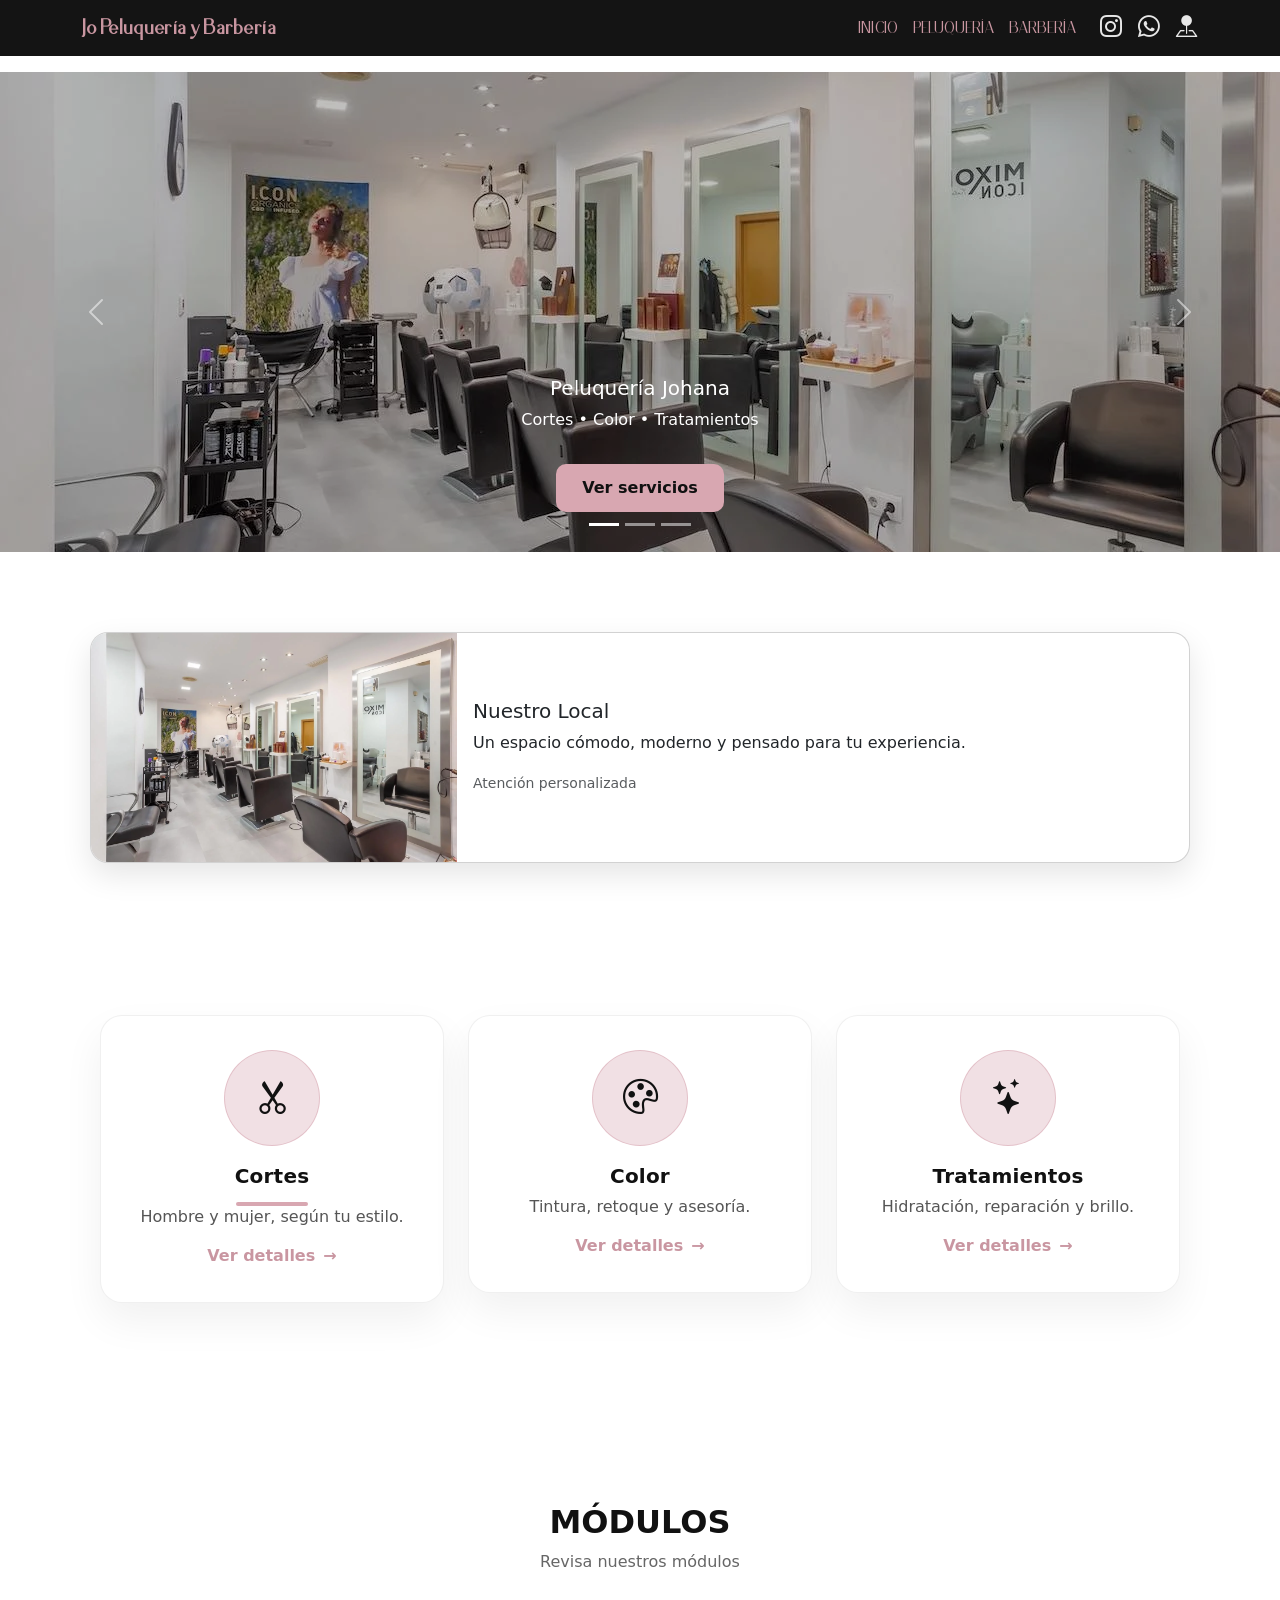
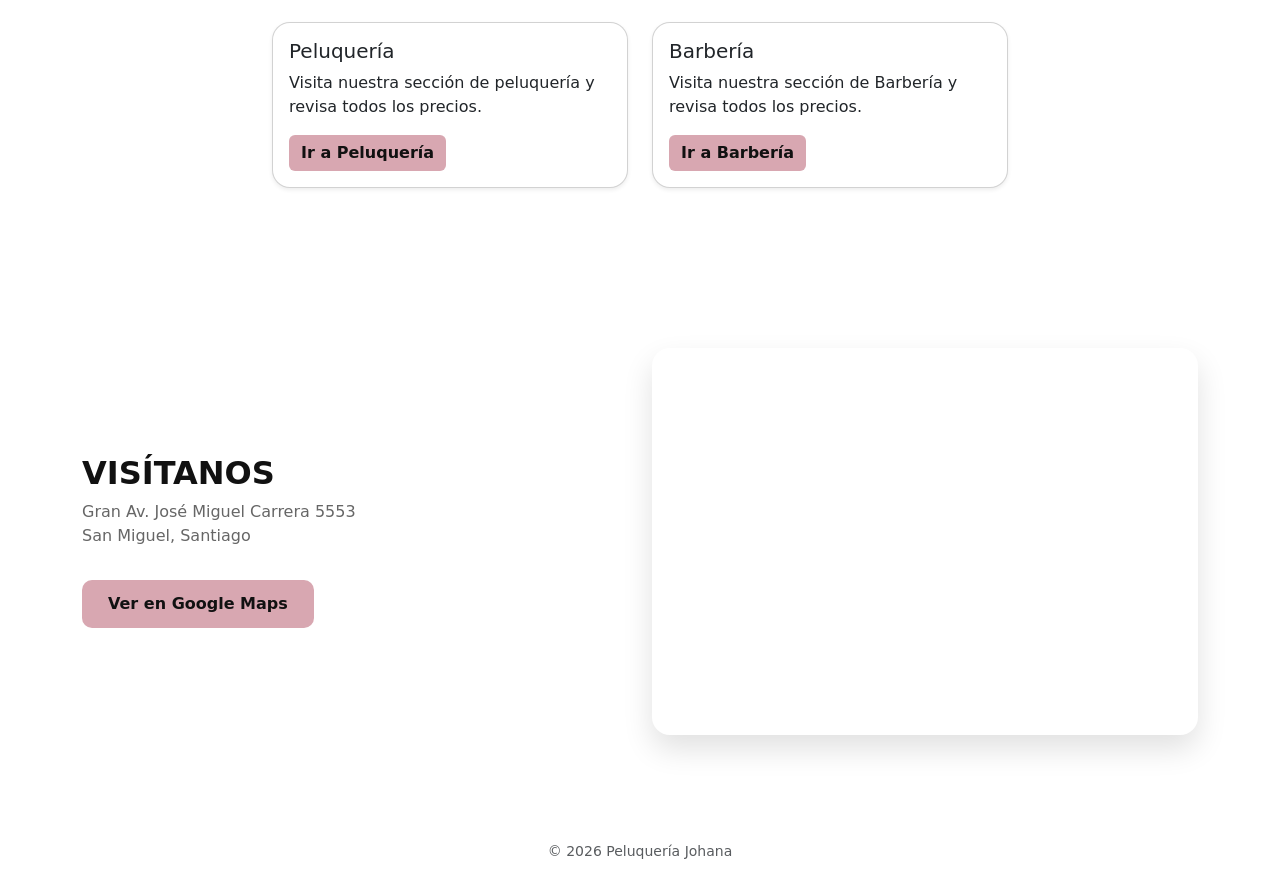
<file: index.html>
<!doctype html>
<html lang="es">
<head>
  <meta charset="utf-8" />
  <meta name="viewport" content="width=device-width, initial-scale=1" />
  <title>Peluquería Johana</title>

  <!-- Bootstrap -->
  <link href="https://cdn.jsdelivr.net/npm/bootstrap@5.3.2/dist/css/bootstrap.min.css" rel="stylesheet">

  <!-- Bootstrap Icons -->
  <link rel="stylesheet" href="https://cdn.jsdelivr.net/npm/bootstrap-icons@1.11.1/font/bootstrap-icons.css">

  <!-- Tu CSS -->
  <link rel="stylesheet" href="style.css">
</head>

<body id="top" class="page-index">


<!-- NAVBAR (estilo Agency) -->
<nav class="navbar navbar-expand-lg navbar-dark fixed-top nav-agency">
  <div class="container">
    <!-- EDITA: Nombre/Logo -->
    <a class="navbar-brand brand" href="#top">Jo  Peluquería y Barbería</a>

    <button class="navbar-toggler" type="button" data-bs-toggle="collapse" data-bs-target="#menu">
      <span class="navbar-toggler-icon"></span>
    </button>

    <div class="collapse navbar-collapse" id="menu">
      <ul class="navbar-nav ms-auto text-uppercase">
        <a class="nav-link" href="index.html">Inicio</a>
        <a class="nav-link" href="peluqueria.html">Peluquería</a>
        <a class="nav-link" href="barberia.html">Barbería</a>
      </ul>

      <!-- Iconos (opcional) -->
      <div class="d-flex gap-3 ms-lg-3 mt-3 mt-lg-0">
        <a class="nav-icon" href="https://instagram.com/tuusuario" target="_blank" aria-label="Instagram">
          <i class="bi bi-instagram"></i>
        </a>
        <a class="nav-icon" href="https://wa.me/56957284234?text=Hola%20quiero%20agendar%20una%20hora" target="_blank" aria-label="WhatsApp">
          <i class="bi bi-whatsapp"></i>
        </a>
        <a class="nav-icon" href="https://www.google.com/maps/search/?api=1&query=GranAv.+JoseMiguelCarrera5553+Santiago" target="_blank" aria-label="Ubicación">
          <i class="bi bi-pin-map-fill"></i>
        </a>
      </div>
    </div>
  </div>
</nav>

<!-- HERO -->
<header class="hero-agency">

  <div id="carouselExampleCaptions" class="carousel slide" data-bs-ride="carousel">

    <div class="carousel-indicators">
      <button type="button" data-bs-target="#carouselExampleCaptions" data-bs-slide-to="0" class="active"></button>
      <button type="button" data-bs-target="#carouselExampleCaptions" data-bs-slide-to="1"></button>
      <button type="button" data-bs-target="#carouselExampleCaptions" data-bs-slide-to="2"></button>
    </div>

    <div class="carousel-inner">

      <!-- SLIDE 1 -->
      <div class="carousel-item active">
        <img src="images/local.webp" class="d-block w-100" alt="Peluquería">
        <div class="carousel-caption">
          <h5>Peluquería Johana</h5>
          <p>Cortes • Color • Tratamientos</p>

          <!-- BOTÓN -->
          <a href="#servicios" class="btn btn-cta mt-3">
            Ver servicios
          </a>
        </div>
      </div>

      <!-- SLIDE 2 -->
      <div class="carousel-item">
        <img src= "images/peluqueria_cabello.jpeg", class="d-block w-100" alt="Corte">
        <div class="carousel-caption">
          <h5>Cortes profesionales</h5>
          <p>Clásicos y modernos</p>

          <!-- BOTÓN -->
          <a href="#precios" class="btn btn-cta mt-3">
            Ver precios
          </a>
        </div>
      </div>

      <!-- SLIDE 3 -->
      <div class="carousel-item">
        <img src="images/barber.avif" class="d-block w-100" alt="Barbería">
        <div class="carousel-caption">
          <h5>Barbería</h5>
          <p>Fade • Barba • Perfilado</p>

          <!-- BOTÓN -->
          <a href="https://wa.me/56957284234?text=Hola%20quiero%20agendar%20una%20hora" class="btn btn-cta mt-3">
            Reservar hora
          </a>
        </div>
      </div>

    </div>

    <button class="carousel-control-prev" type="button" data-bs-target="#carouselExampleCaptions" data-bs-slide="prev">
      <span class="carousel-control-prev-icon"></span>
    </button>

    <button class="carousel-control-next" type="button" data-bs-target="#carouselExampleCaptions" data-bs-slide="next">
      <span class="carousel-control-next-icon"></span>
    </button>

  </div>
</header>

<section class="section">
  <div class="container">

    <div class="card mx-auto mb-4 pelu-card">
      <div class="row g-0 align-items-center">
        <div class="col-md-4">
          <img src="images/local.webp"
               class="img-fluid rounded-start"
               alt="Local">
        </div>

        <div class="col-md-8">
          <div class="card-body">
            <h5 class="card-title">Nuestro Local</h5>
            <p class="card-text">
              Un espacio cómodo, moderno y pensado para tu experiencia.
            </p>
            <p class="card-text">
              <small class="text-body-secondary">
                Atención personalizada
              </small>
            </p>
          </div>
        </div>
      </div>
    </div>

  </div>
</section>




<div class="services-wrapper mx-auto">
  <div class="row g-4 mt-4">
    <div class="col-md-4">
      <div class="service-card">
        <div class="icon-circle">
          <i class="bi bi-scissors"></i>
        </div>

        <h5 class="service-title">Cortes</h5>
        <div class="title-line"></div>
        <p class="service-desc">Hombre y mujer, según tu estilo.</p>

        <a href="#modulos" class="service-link">Ver detalles <span>→</span></a>
      </div>
    </div>

    <div class="col-md-4">
      <div class="service-card">
        <div class="icon-circle">
          <i class="bi bi-palette"></i>
        </div>

        <h5 class="service-title">Color</h5>
        <p class="service-desc">Tintura, retoque y asesoría.</p>

        <a href="#modulos" class="service-link">Ver detalles <span>→</span></a>
      </div>
    </div>

    <div class="col-md-4">
      <div class="service-card">
        <div class="icon-circle">
          <i class="bi bi-stars"></i>
        </div>

        <h5 class="service-title">Tratamientos</h5>
        <p class="service-desc">Hidratación, reparación y brillo.</p>

        <a href="#modulos" class="service-link">Ver detalles <span>→</span></a>
      </div>
    </div>
  </div>
</div>


<section id="modulos" class="section section-modulos">

  <div class="container">

    <!-- Título -->
    <div class="text-center mb-5">
      <h2 class="section-title text-uppercase">Módulos</h2>
      <p class="section-subtitle">Revisa nuestros módulos</p>
    </div>

    <!-- Cards -->
    <div class="row justify-content-center g-4">
      <!-- Peluquería -->
      <div class="col-12 col-md-5 col-lg-4">
        <div class="card h-100 shadow-sm">
          <div class="card-body">
            <h5 class="card-title">Peluquería</h5>
            <p class="card-text">
              Visita nuestra sección de peluquería y revisa todos los precios.
            </p>
            <a href="peluqueria.html" class="btn btn-primary">
              Ir a Peluquería
            </a>
          </div>
        </div>
      </div>

      <!-- Barbería -->
      <div class="col-12 col-md-5 col-lg-4">
        <div class="card h-100 shadow-sm">
          <div class="card-body">
            <h5 class="card-title">Barbería</h5>
            <p class="card-text">
              Visita nuestra sección de Barbería y revisa todos los precios.
            </p>
            <a href="barberia.html" class="btn btn-primary">
              Ir a Barbería
            </a>
          </div>
        </div>
      </div>
    </div>

  </div>
</section>




<section class="section">
  <div class="container">

    <div class="row align-items-center g-4">
      
      <!-- Texto -->
      <div class="col-md-6">
        <h2 class="section-title">VISÍTANOS</h2>
        <p class="section-subtitle">
          Gran Av. José Miguel Carrera 5553<br>
          San Miguel, Santiago
        </p>

        <a href="https://www.google.com/maps?q=Gran+Av.+José+Miguel+Carrera+5553+San+Miguel"
           target="_blank"
           class="btn btn-cta mt-3">
          Ver en Google Maps
        </a>
      </div>

      <!-- Mapa -->
      <div class="col-md-6">
        <div class="map-embed">
          <iframe
            src="https://www.google.com/maps/embed?pb=!1m18!1m12!1m3!1d3326.8782243664386!2d-70.6603432612085!3d-33.50454528160462!2m3!1f0!2f0!3f0!3m2!1i1024!2i768!4f13.1!3m3!1m2!1s0x9662dac4930fa0ab%3A0x1da8eb4b29e3b3c5!2sGran%20Av.%20Jos%C3%A9%20Miguel%20Carrera%205553%2C%20San%20Miguel%2C%20Regi%C3%B3n%20Metropolitana!5e0!3m2!1ses-419!2scl!4v1769527353252!5m2!1ses-419!2scl" 
            width="100%"
            height="380"
            style="border:0;"
            allowfullscreen=""
            loading="lazy"
            referrerpolicy="no-referrer-when-downgrade">
          </iframe>
        </div>
      </div>

    </div>

  </div>
</section>




<footer class="py-4 text-center">
  <small class="text-muted">© <span id="year"></span> Peluquería Johana</small>
</footer>

<script src="https://cdn.jsdelivr.net/npm/bootstrap@5.3.2/dist/js/bootstrap.bundle.min.js"></script>
<script>document.getElementById("year").textContent = new Date().getFullYear();</script>
</body>
</html>
</file>
<file: style.css>
/* =========================
   FUENTES
   ========================= */

@font-face{
  font-family: "Cronde";
  src: url("../fonts/CRONDERegular.woff2") format("woff2"),
       url("../fonts/CRONDERegular.woff") format("woff");
  font-weight: 400;
  font-style: normal;
}

@font-face{
  font-family: "Cronde";
  src: url("../fonts/CRONDEItalic.woff2") format("woff2"),
       url("../fonts/CRONDEItalic.woff") format("woff");
  font-weight: 400;
  font-style: italic;
}

/* OJO: si tu CSS está en la raíz (mismo nivel que /fonts), usa "fonts/..."
   Si tu CSS está dentro de /css, usa "../fonts/..." */
@font-face{
  font-family: "Bileha";
  src: url("fonts/Bileha.otf") format("opentype");
  font-weight: 400;
  font-style: normal;
}

/* =========================
   BASE
   ========================= */

html { scroll-behavior: smooth; }

body{
  padding-top: 72px;
  font-family: system-ui, -apple-system, "Segoe UI", sans-serif;
  background: #f2f2f2; /* default (lo pisan los temas por página) */
}

section{ scroll-margin-top: 90px; }

/* =========================
   NAVBAR
   ========================= */

.nav-agency{
  background: rgba(0,0,0,.92);
}

.brand{
  font-weight: 700;
  letter-spacing: .5px;
}

.nav-icon{
  color: #fff;
  font-size: 1.35rem;
  text-decoration: none;
  opacity: .9;
}
.nav-icon:hover{ opacity: 1; }

/* Fuente solo para la barra (sin cambiar fondo/colores por accidente) */
.nav-agency,
.nav-agency .brand,
.nav-agency .nav-link{
  font-family: "Bileha", system-ui, sans-serif; color: #c996a1;
}

/* =========================
   HERO (Carrusel)
   ========================= */

.hero-agency{
  position: relative;
  height: 480px;       /* ajusta si quieres */
  background: #000;
  overflow: hidden;
  padding: 0 !important;
  text-align: center;
  color: #fff;
}

.hero-agency #carouselExampleCaptions,
.hero-agency #carouselExampleCaptions .carousel-inner,
.hero-agency #carouselExampleCaptions .carousel-item{
  height: 100% !important;
}

.hero-agency #carouselExampleCaptions .carousel-item img{
  height: 100% !important;   /* antes tenías 150% (eso puede cortar raro) */
  width: 100% !important;
  object-fit: cover;
  object-position: center;
  display: block;
}

.hero-agency #carouselExampleCaptions .carousel-item::after{
  content: "";
  position: absolute;
  inset: 0;
  background: rgba(0,0,0,0.25);
}

.hero-agency .carousel-caption{
  z-index: 2;
}

/* =========================
   SECCIONES
   ========================= */

.section{
  padding: 80px 0;
}

.section-alt{
  background: #f6f6f6;
}

.section-title{
  font-weight: 800;
}

.section-subtitle{
  color: #666;
}

/* Iconos en círculo */
.icon-circle{
  width: 92px;
  height: 92px;
  border-radius: 50%;
  margin: 0 auto;
  display: grid;
  place-items: center;
  background: #D8A7B1;
  color: #111;
  font-size: 2rem;
}

/* =========================
   PRECIOS
   ========================= */

.price-row{
  background: #fff;
  border-radius: 16px;
  padding: 16px 18px;
  display: flex;
  justify-content: space-between;
  align-items: center;
  box-shadow: 0 8px 18px rgba(0,0,0,.06);
}

.item-name{ font-weight: 800; }
.item-desc{ font-size: .9rem; color: #666; }
.item-price{ font-weight: 900; }

/* =========================
   BOTONES
   ========================= */

.btn-cta{
  background: #D8A7B1;
  border: none;
  color: #111;
  padding: 12px 26px;
  border-radius: 10px;
  font-weight: 700;
}

.btn-cta:hover{
  filter: brightness(0.95);
}

/* =========================
   PRODUCTOS
   ========================= */

#productos .card .btn{
  background-color: #D8A7B1;
  border-color: #D8A7B1;
  color: #111;
  font-weight: 700;
}

#productos .card .btn:hover{
  background-color: #c996a1;
  border-color: #c996a1;
  color: #111;
}

#productos .card-img-top{
  height: 240px;
  object-fit: contain; /* NO recorta */
  background: #fff;
  padding: 12px;
}

/* =========================
   PELUQUERÍA (detalles)
   ========================= */

#peluqueria .card{
  border-radius: 18px;
}

/* Card ancha centrada */
.pelu-card{
  max-width: 1100px;  /* 1700 era demasiado */
  border-radius: 18px;
  overflow: hidden;
  box-shadow: 0 12px 30px rgba(0,0,0,.1);
  margin: 0 auto;
}

/* SOLO galería de trabajos */
.trabajos-galeria img{
  height: 160px;
  object-fit: cover;
}

/* =========================
   MAPA
   ========================= */

.map-wrapper{
  max-width: 520px;
  margin-left: auto;
  border-radius: 18px;
  overflow: hidden;
  box-shadow: 0 12px 30px rgba(0,0,0,.12);
}

.map-wrapper img{
  width: 100%;
  height: auto;
  display: block;
}

/* =========================
   TEMAS POR PÁGINA
   ========================= */

/* INDEX: fondo blanco */
body.page-index{
  background: #fff;
  color: #111;
}

/* En index NO queremos que todas las .section queden rosadas */
body.page-index .section{
  background: transparent;
}

/* Peluquería: rosado suave */
body.page-peluqueria{
  background: #FAF4F6;
  color: #111;
}

/* Barbería: oscuro premium */
body.page-barberia{
  background: #0f0f10;
  color: #f2f2f2;
}

body.page-barberia .section-title{ color:#f2f2f2; }
body.page-barberia .section-subtitle{ color:#bdbdbd; }

/* Cards pro de servicios */
.service-card{
  background: #fff;
  border: 1px solid rgba(0,0,0,.06);
  border-radius: 22px;
  padding: 34px 26px;
  text-align: center;
  box-shadow: 0 18px 40px rgba(0,0,0,.06);
  transition: transform .18s ease, box-shadow .18s ease, border-color .18s ease;
}

.service-card:hover{
  transform: translateY(-6px);
  box-shadow: 0 26px 60px rgba(0,0,0,.10);
  border-color: rgba(216,167,177,.65); /* palo rosa */
}

/* Icono más elegante */
.service-card .icon-circle{
  width: 96px;
  height: 96px;
  border-radius: 999px;
  margin: 0 auto 18px;
  background: rgba(216,167,177,.35);
  border: 1px solid rgba(216,167,177,.55);
  display: grid;
  place-items: center;
}

.service-card .icon-circle i{
  font-size: 2.2rem;
  color: #111;
}

/* Textos */
.service-title{
  font-weight: 800;
  letter-spacing: .2px;
  margin: 6px 0 8px;
}

.service-desc{
  color: #555;
  margin: 0 0 16px;
  line-height: 1.4;
}

/* Link pro */
.service-link{
  display: inline-flex;
  gap: 8px;
  align-items: center;
  text-decoration: none;
  font-weight: 700;
  color: #c996a1; /* palo rosa oscuro */
}

.service-link span{
  transition: transform .18s ease;
}

.service-card:hover .service-link span{
  transform: translateX(4px);
}


.title-line{
  width: 72px;
  height: 4px;
  background: #d8a7b1;
  border-radius: 999px;
  margin: 14px auto 0;
}


.services-wrapper{
  max-width: 1080px;
}


.map-embed{
  border-radius: 18px;
  overflow: hidden;
  box-shadow: 0 14px 30px rgba(0,0,0,.12);
}

.card{
  border-radius: 18px;
}

.card .btn{
  background-color: #D8A7B1;
  border: none;
  color: #111;
  font-weight: 600;
}
.card .btn:hover{
  background-color: #c996a1;
}

.section-modulos{
  margin-top: 120px; /* ajusta: 80 / 100 / 120 */
}
</file>
